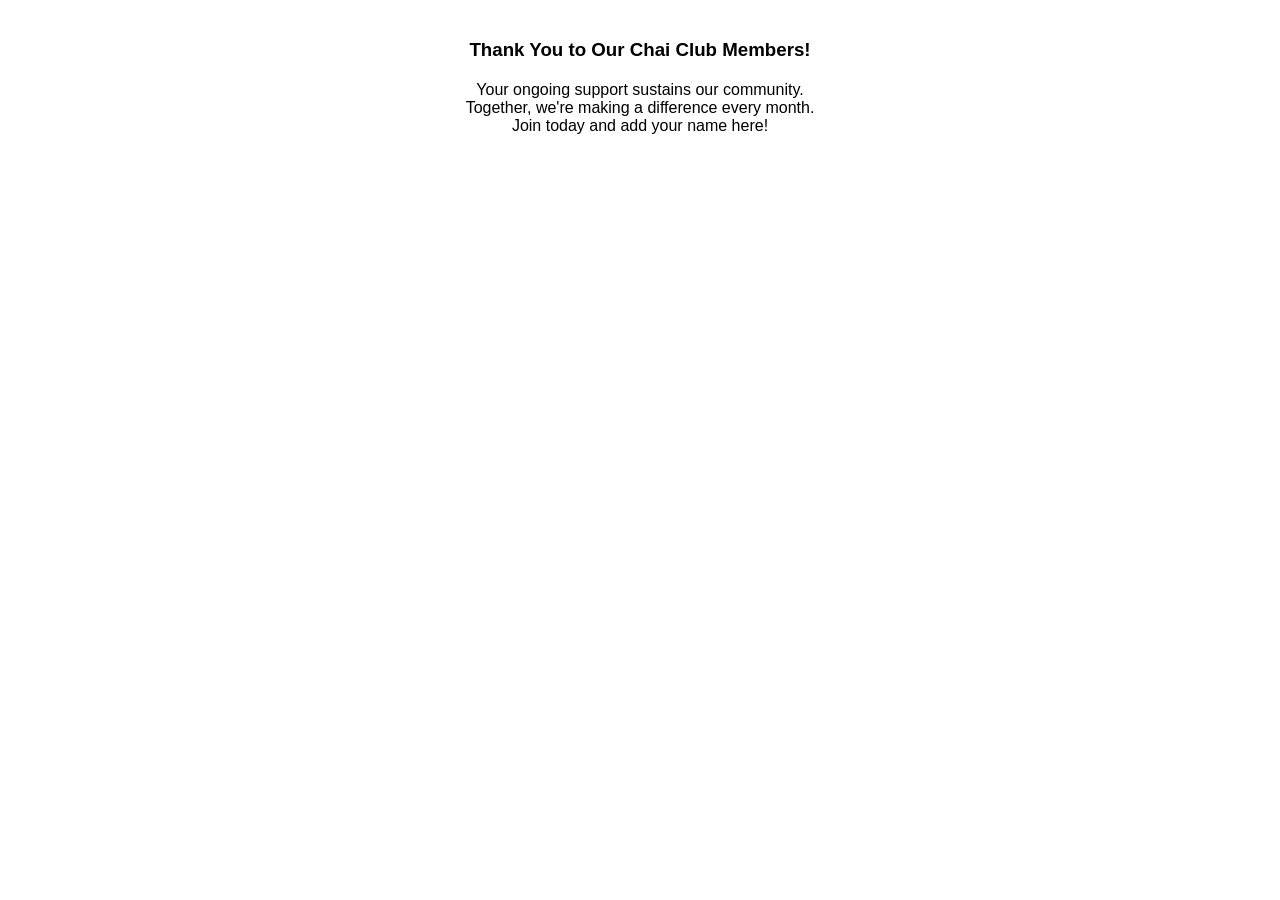
<file: index.html>
<!DOCTYPE html>
<html lang="en">
<head>
<meta charset="UTF-8">
<title>Chai Club Widget</title>
<style>
  body{font-family:Arial, sans-serif; padding:20px; max-width:800px; margin:auto;}
  h3,h4{text-align:center;}
  .box{
    color:#333; padding:10px; margin:5px; border-radius:8px;
    min-width:120px; text-align:center; font-weight:bold; display:inline-block;
  }
  h4.tier{margin:35px 0 5px;}
</style>
</head>
<body>
  <h3>Thank You to Our Chai Club Members!</h3>
  <div id="donorContainer"></div>
  <p style="text-align:center;margin-top:20px;">
    Your ongoing support sustains our community.<br>
    Together, we're making a difference every month.<br>
    Join today and add your name here!
  </p>

<script>
/* ------------------------------------------------------------------ */
/*  CONFIG  */
const urlBase = 'https://script.google.com/macros/s/AKfycbyGyU_iURa2yZplO1KT5RRLWDTKWJUTowKiffJ12T_dxxBnpkNKlfJwK8Tqsz5P9eU/exec';

/* ------------------------------------------------------------------ */
/*  UTILITY: JSONP loader (no CORS issues)  */
function jsonp(url){
  return new Promise((resolve,reject)=>{
    const cb = 'cb_'+Date.now();
    window[cb] = data => { resolve(data); cleanup(); };
    function cleanup(){ delete window[cb]; script.remove(); }
    const script = document.createElement('script');
    script.src = url + (url.includes('?') ? '&' : '?') + 'callback=' + cb;
    script.onerror = () => { reject(new Error('JSONP error')); cleanup(); };
    document.body.appendChild(script);
  });
}

/* ------------------------------------------------------------------ */
/*  RENDER LOGIC  */
const tierColors = {
  Platinum:'#e5e4e2', Gold:'#ffd700', Silver:'#c0c0c0', Bronze:'#cd7f32'
};
function makeRow(list,tier){
  let html = `<h4 class="tier">${tier} Members</h4><div>`;
  list.forEach(name=>{
    html += `<div class="box" style="background:${tierColors[tier]}">${name}</div>`;
  });
  /* 3 invisible placeholders so the row keeps its shape */
  for(let i=0;i<3;i++) html += '<div class="box" style="visibility:hidden">x</div>';
  return html + '</div>';
}
async function render(){
  try{
    const data  = await jsonp(urlBase);
    const tiers = ['Platinum','Gold','Silver','Bronze'];
    const cont  = document.getElementById('donorContainer');
    cont.innerHTML = '';
    tiers.forEach(t => cont.innerHTML += makeRow(data[t]||[], t));
  }catch(err){
    console.error('Unable to load Chai-Club data', err);
  }
}

/* ------------------------------------------------------------------ */
render();          // initial paint
setInterval(render, 30000);   // refresh every 30 s
</script>
</body>
</html>
</file>
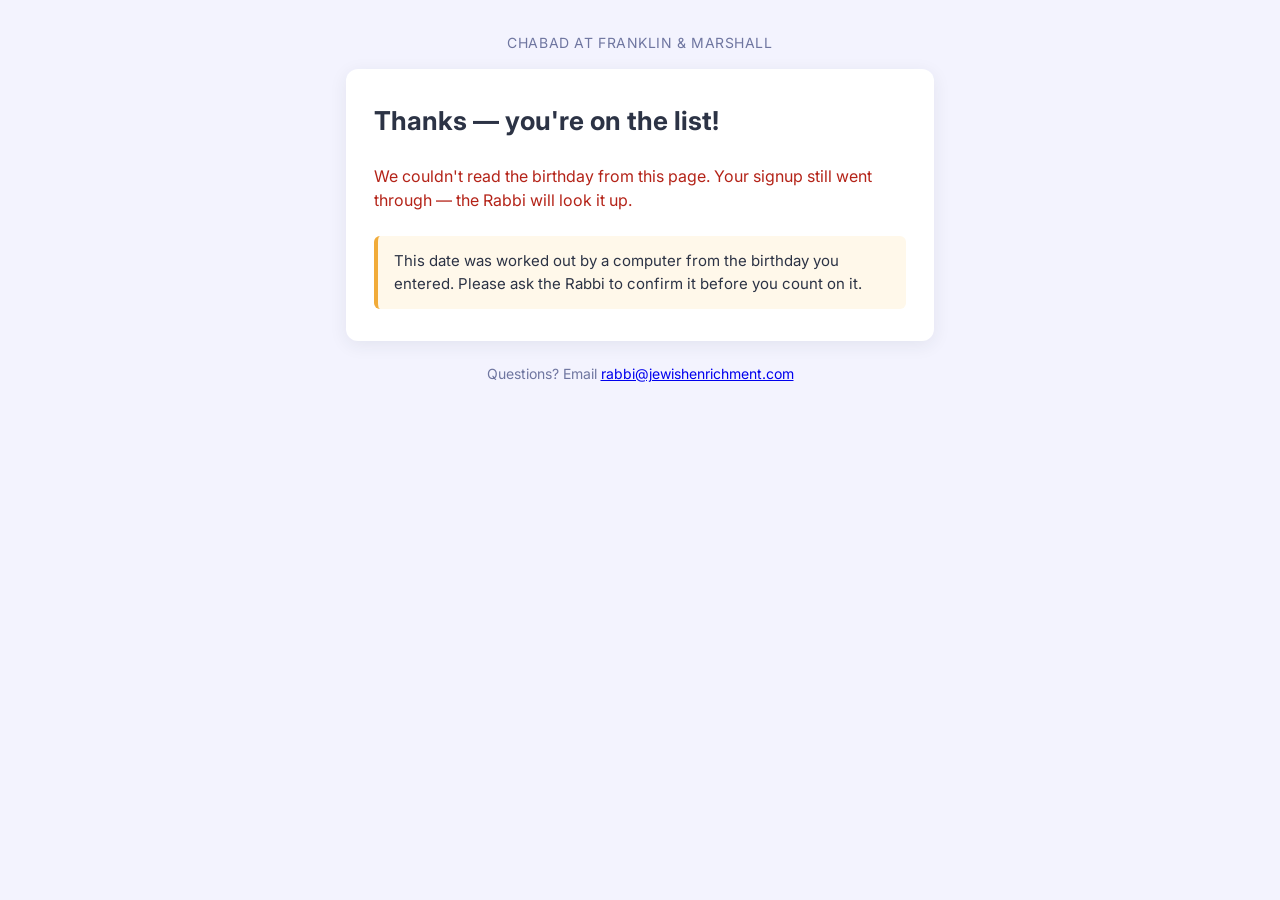
<file: chabad-fm/hebrew-birthday.html>
<!DOCTYPE html>
<html lang="en">
<head>
<meta charset="utf-8">
<meta name="viewport" content="width=device-width, initial-scale=1">
<title>Your Hebrew Birthday — Chabad at F&amp;M</title>
<link rel="preconnect" href="https://fonts.googleapis.com">
<link href="https://fonts.googleapis.com/css2?family=Inter:wght@400;600;700&display=swap" rel="stylesheet">
<style>
  :root{--bg:#F3F3FE;--card:#fff;--text:#2C3345;--muted:#6F76A0;--accent:#0A5CB8;--line:#E3E5F5;--gold:#F1AB39}
  *{box-sizing:border-box}
  body{margin:0;background:var(--bg);color:var(--text);font-family:Inter,system-ui,-apple-system,"Segoe UI",Roboto,sans-serif;font-size:16px;line-height:1.5}
  .wrap{max-width:620px;margin:0 auto;padding:32px 16px 56px}
  .brand{text-align:center;color:var(--muted);font-size:14px;letter-spacing:.04em;text-transform:uppercase;margin-bottom:16px}
  .card{background:var(--card);border-radius:12px;box-shadow:0 4px 18px rgba(44,51,69,.08);padding:32px 28px}
  h1{font-size:26px;margin:0 0 6px}
  .sub{color:var(--muted);margin:0 0 24px}
  .row{display:flex;gap:12px;padding:14px 0;border-top:1px solid var(--line)}
  .row .k{flex:0 0 46%;color:var(--muted);font-size:14px}
  .row .v{font-weight:600}
  .note{margin-top:24px;padding:14px 16px;background:#FFF8EA;border-left:4px solid var(--gold);border-radius:6px;font-size:15px}
  .err{color:#B42318}
  h2{font-size:17px;margin:26px 0 8px;color:var(--muted);text-transform:uppercase;letter-spacing:.04em}
  .dyk{font-size:18px;line-height:1.55}
  .dyk b{color:var(--accent)}
  .foot{text-align:center;color:var(--muted);font-size:14px;margin-top:22px}
</style>
</head>
<body>
<div class="wrap">
  <div class="brand">Chabad at Franklin &amp; Marshall</div>
  <div class="card" id="card">
    <h1 id="title">Thanks — you're on the list!</h1>
    <p class="sub" id="sub">We'll be in touch before your birthday.</p>
    <div id="out"></div>
    <div class="note">This date was worked out by a computer from the birthday you entered. Please ask the Rabbi to confirm it before you count on it.</div>
  </div>
  <div class="foot">Questions? Email <a href="mailto:rabbi@jewishenrichment.com">rabbi@jewishenrichment.com</a></div>
</div>
<script>
(function(){
  const qs=new URLSearchParams(location.search);
  const out=document.getElementById('out');
  const name=(qs.get('name')||'').trim().split(/\s+/)[0];
  if(name){document.getElementById('title').textContent='Thanks, '+name+' — you\'re on the list!';}
  const raw=(qs.get('birthday')||'').trim();
  const sunset=(qs.get('sunset')||'').toLowerCase();
  const email=(qs.get('email')||'').trim(); const fullName=(qs.get('name')||'').trim();
  const esc=t=>t.replace(/[&<>"']/g,c=>({'&':'&amp;','<':'&lt;','>':'&gt;','"':'&quot;',"'":'&#39;'}[c]));

  // Accept MM-DD-YYYY, MM/DD/YYYY, YYYY-MM-DD
  let m,y,mo,d;
  if((m=raw.match(/^(\d{4})-(\d{1,2})-(\d{1,2})$/))){y=+m[1];mo=+m[2];d=+m[3];}
  else if((m=raw.match(/^(\d{1,2})[-\/](\d{1,2})[-\/](\d{4})$/))){mo=+m[1];d=+m[2];y=+m[3];}
  if(!y||!mo||!d||mo>12||d>31){
    out.innerHTML='<p class="err">We couldn\'t read the birthday from this page. Your signup still went through — the Rabbi will look it up.</p>';
    document.getElementById('sub').textContent='';
    return;
  }
  let birth=new Date(y,mo-1,d);
  if(sunset.startsWith('after')) birth=new Date(birth.getTime()+86400000);

  const partsOf=(dt,loc)=>{
    const f=new Intl.DateTimeFormat(loc+'-u-ca-hebrew',{day:'numeric',month:'long',year:'numeric'});
    const o={};f.formatToParts(dt).forEach(p=>{if(p.type!=='literal')o[p.type]=p.value;});return o;
  };
  const en=partsOf(birth,'en'), he=partsOf(birth,'he');

  // Gematria for Hebrew day and year
  const G=[[400,'ת'],[300,'ש'],[200,'ר'],[100,'ק'],[90,'צ'],[80,'פ'],[70,'ע'],[60,'ס'],[50,'נ'],[40,'מ'],[30,'ל'],[20,'כ'],[10,'י'],[9,'ט'],[8,'ח'],[7,'ז'],[6,'ו'],[5,'ה'],[4,'ד'],[3,'ג'],[2,'ב'],[1,'א']];
  function gem(n){let s='';for(const [v,l] of G){while(n>=v){ if(v===10&&(n===15||n===16)){s+=n===15?'טו':'טז';n=0;break;} s+=l;n-=v;}}
    return s.length===1?s+'׳':s.slice(0,-1)+'״'+s.slice(-1);}
  const hebDay=gem(+en.day), hebYear=gem((+en.year)%1000);
  const hebLine=hebDay+' ב'+he.month.replace(/^ב/,'')+' '+hebYear;

  // Find the next occurrence of this Hebrew day+month on the civil calendar
  const today=new Date(); today.setHours(0,0,0,0);
  const isAdar=/^Adar/.test(en.month);
  function findNext(fromDate){
    let exact=null, fallback=null, adarAny=null;
    for(let i=0;i<400;i++){
      const dt=new Date(fromDate.getTime()+i*86400000); const p=partsOf(dt,'en');
      if(p.day===en.day){
        if(p.month===en.month){exact=dt;break;}
        if(isAdar && p.month==='Adar'){adarAny=adarAny||dt;}
      }
      // 30th of a month that only has 29 days this year -> use 1st of next month
      if(+en.day===30 && fallback===null && p.day==='1'){
        const prev=partsOf(new Date(dt.getTime()-86400000),'en');
        if(prev.month===en.month && prev.day==='29') fallback=dt;
      }
    }
    return exact||adarAny||fallback;
  }
  const next=findNext(today);
  const fmtLong=dt=>dt.toLocaleDateString('en-US',{weekday:'long',month:'long',day:'numeric',year:'numeric'});

  const sunsetLabel=sunset.startsWith('after')?'Yes':(sunset.startsWith('before')?'No':(sunset?'Not sure':'—'));
  let rows='<h2>Did you know?</h2>';
  rows+='<p class="dyk">Your Hebrew birthday is <b>'+en.day+' '+en.month+' '+en.year+'</b> <span dir="rtl">('+hebLine+')</span>';
  if(next){ rows+=', which this coming year falls on <b>'+fmtLong(next)+'</b>.'; } else { rows+='.'; }
  rows+='</p>';
  rows+='<h2>Here\'s the information you entered</h2>';
  rows+='<div class="row"><div class="k">Name</div><div class="v">'+esc(fullName||'—')+'</div></div>';
  rows+='<div class="row"><div class="k">Email</div><div class="v">'+esc(email||'—')+'</div></div>';
  rows+='<div class="row"><div class="k">Birthday</div><div class="v">'+fmtLong(new Date(y,mo-1,d))+'</div></div>';
  rows+='<div class="row"><div class="k">Born after sunset</div><div class="v">'+sunsetLabel+'</div></div>';
  out.innerHTML=rows;
})();
</script>
</body>
</html>
</file>
